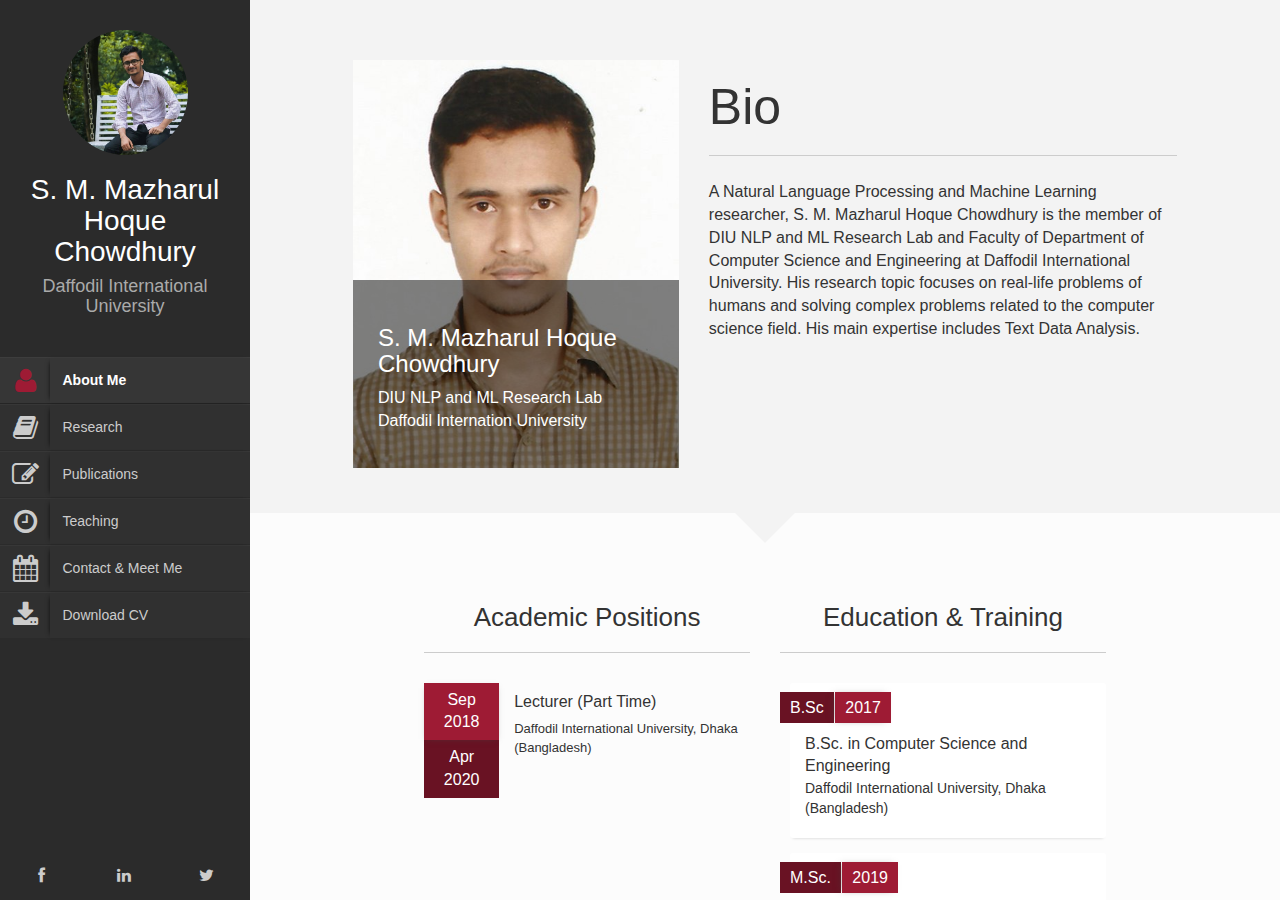
<file: index.html>
<!DOCTYPE html>
<html lang="en">
<head>
    <title>S. M. Mazharul Hoque Chowdhury</title>
    <meta http-equiv="Content-Type" content="text/html; charset=UTF-8">
    <meta name="author" content="sourav.com">
    <meta name="viewport" content="width=device-width, initial-scale=1, maximum-scale=1">
    <meta name="description" content="S. M. Mazharul Hoque Chowdhury"/>
    <meta name="keywords" content="S. M. Mazharul Hoque Chowdhury"/>
    <link rel="shortcut icon" href="../favicon.ico">
    <!--CSS styles-->
    <link rel="stylesheet" href="css/bootstrap.css">
    <link rel="stylesheet" href="css/font-awesome.min.css">
    <link rel="stylesheet" href="css/perfect-scrollbar-0.4.5.min.css">
    <link rel="stylesheet" href="css/magnific-popup.css">
    <link rel="stylesheet" href="css/style.css">
    <link id="theme-style" rel="stylesheet" href="css/theme-style.css">
    <!--/CSS styles-->
    <!--Javascript files-->
    <script type="text/javascript" src="js/jquery-1.10.2.js"></script>
    <script type="text/javascript" src="js/TweenMax.min.js"></script>
    <script type="text/javascript" src="js/jquery.touchSwipe.min.js"></script>
    <script type="text/javascript" src="js/jquery.carouFredSel-6.2.1-packed.js"></script>
    <script type="text/javascript" src="js/modernizr.custom.63321.js"></script>
    <script type="text/javascript" src="js/jquery.dropdownit.js"></script>
    <script type="text/javascript" src="js/jquery.stellar.min.js"></script>
    <script type="text/javascript" src="js/ScrollToPlugin.min.js"></script>
    <script type="text/javascript" src="js/bootstrap.min.js"></script>
    <script type="text/javascript" src="js/jquery.mixitup.min.js"></script>
    <script type="text/javascript" src="js/masonry.min.js"></script>
    <script type="text/javascript" src="js/perfect-scrollbar-0.4.5.with-mousewheel.min.js"></script>
    <script type="text/javascript" src="js/magnific-popup.js"></script>
    <script type="text/javascript" src="js/custom.js"></script>
    <!--/Javascript files-->
</head>
<body>

<div id="wrapper">
    <a href="#sidebar" class="mobilemenu"><i class="icon-reorder"></i></a>
    <div id="sidebar">
        <div id="main-nav">
            <div id="nav-container">
                <div id="profile" class="clearfix">
                    <div class="portrate hidden-xs"></div>
                    <div class="title">
                        <h2>S. M. Mazharul Hoque Chowdhury</h2>
                        <h3>Daffodil International University</h3>
                    </div>

                </div>
                <ul id="navigation">
                    <li>
                        <a href="#biography">
                            <div class="icon icon-user"></div>
                            <div class="text">About Me</div>
                        </a>
                    </li>

                    <li>
                        <a href="#research">
                            <div class="icon icon-book"></div>
                            <div class="text">Research</div>
                        </a>
                    </li>

                    <li>
                        <a href="#publications">
                            <div class="icon icon-edit"></div>
                            <div class="text">Publications</div>
                        </a>
                    </li>

                    <li>
                        <a href="#teaching">
                            <div class="icon icon-time"></div>
                            <div class="text">Teaching</div>
                        </a>
                    </li>

<!--                    <li>-->
<!--                        <a href="#gallery">-->
<!--                            <div class="icon icon-picture"></div>-->
<!--                            <div class="text">Gallery</div>-->
<!--                        </a>-->
<!--                    </li>-->

                    <li>
                        <a href="#contact">
                            <div class="icon icon-calendar"></div>
                            <div class="text">Contact & Meet Me</div>
                        </a>
                    </li>

                    <li class="external">
                        <a target="_blank" href="./file/CV-Chowdhury.pdf">
                            <div class="icon icon-download-alt"></div>
                            <div class="text">Download CV</div>
                        </a>
                    </li>
                </ul>
            </div>
        </div>

        <div class="social-icons">
            <ul>
                <li><a href="https://web.facebook.com/mazharul49/"><i class="icon-facebook"></i></a></li>
                <li><a href="https://www.linkedin.com/in/s-m-mazharul-hoque-chowdhury-989026112"><i class="icon-linkedin"></i></a></li>
                <li><a href="#"><i class="icon-twitter"></i></a></li>
            </ul>
        </div>
    </div>

    <div id="main">

        <div id="biography" class="page home" data-pos="home">
            <div class="pageheader">
                <div class="headercontent">
                    <div class="section-container">
                        <div class="row">
                            <div class="col-sm-2 visible-sm"></div>
                            <div class="col-sm-8 col-md-5">
                                <div class="biothumb">
                                    <img alt="image" src="img/profile/profile-2.jpg" class="img-responsive">
                                    <div class="overlay">
                                        <h3 class="">S. M. Mazharul Hoque Chowdhury</h3>
                                        <ul class="list-unstyled">
                                            <li>DIU NLP and ML Research Lab</li>
                                            <li>Daffodil Internation University</li>
                                        </ul>
                                    </div>
                                </div>
                            </div>
                            <div class="clearfix visible-sm visible-xs"></div>
                            <div class="col-sm-12 col-md-7">
                                <h3 class="title">Bio</h3>
                                <p>
                                    A Natural Language Processing and Machine Learning researcher, S. M. Mazharul Hoque Chowdhury is the member of DIU NLP and ML Research Lab and Faculty of Department of Computer Science and Engineering at Daffodil International University. His research topic focuses on real-life problems of humans and solving complex problems related to the computer science field. His main expertise includes Text Data Analysis.
                                </p>
                            </div>
                        </div>
                    </div>
                </div>
            </div>

            <div class="pagecontents">
                <div class="section color-1">
                    <div class="section-container">
                        <div class="row">
                            <div class="col-md-5 col-md-offset-1">
                                <div class="title text-center">
                                    <h3>Academic Positions</h3>
                                </div>
                                <ul class="ul-dates">
                                    <li>
                                        <div class="dates">
                                            <span>Sep 2018</span>
                                            <span>Apr 2020</span>
                                        </div>
                                        <div class="content">
                                            <h4>Lecturer (Part Time)</h4>
                                            <p>Daffodil International University, Dhaka (Bangladesh)</p>
                                        </div>
                                    </li>
                                </ul>
                            </div>
                            <div class="col-md-5">
                                <div class="title text-center">
                                    <h3>Education & Training</h3>
                                </div>
                                <ul class="ul-card">
                                    <li>
                                        <div class="dy">
                                            <span class="degree">B.Sc</span>
                                            <span class="year">2017</span>
                                        </div>
                                        <div class="description">
                                            <p class="waht">B.Sc. in Computer Science and Engineering</p>
                                            <p class="where">Daffodil International University, Dhaka (Bangladesh)</p>
                                        </div>
                                    </li>
                                    <li>
                                        <div class="dy">
                                            <span class="degree">M.Sc.</span>
                                            <span class="year">2019</span>
                                        </div>
                                        <div class="description">
                                            <p class="waht">M.Sc in Computer Science</p>
                                            <p class="where">Jahangirnagar University, Dhaka (Bangladesh)</p>
                                        </div>
                                    </li>
                                </ul>
                            </div>
                        </div>
                    </div>

                </div>

                <div class="section color-2">
                    <div class="section-container">
                        <div class="row">
                            <div class="col-md-10 col-md-offset-1">
                                <div class="title text-center">
                                    <h3>Honors, Awards and Grants</h3>
                                </div>
                                <ul class="timeline">
                                    <li class="open">
                                        <div class="date">Mar 2020</div>
                                        <div class="circle"></div>
                                        <div class="data">
                                            <div class="subject">Research Recognition Award</div>
                                            <div class="text row">
                                                <div class="col-md-2">
                                                    <img alt="image" class="thumbnail img-responsive"
                                                         src="img/personal/diu.PNG">
                                                </div>
                                                <div class="col-md-10">
                                                    For his scientific contribution through Scopus Indexed research publications S. M. Mazharul Hoque Chowdhury was awarded with research recognition by Daffodil International University in 2020.
                                                </div>
                                            </div>
                                        </div>
                                    </li>
                                    <li>
                                        <div class="date">Feb 2019</div>
                                        <div class="circle"></div>
                                        <div class="data">
                                            <div class="subject">Research Recognition Award</div>
                                            <div class="text row">
                                                <div class="col-md-2">
                                                    <img alt="image" class="thumbnail img-responsive"
                                                         src="img/personal/diu.PNG">
                                                </div>
                                                <div class="col-md-10">
                                                    For his scientific contribution through Scopus Indexed research publications S. M. Mazharul Hoque Chowdhury was awarded with research recognition by Daffodil International University in 2019.
                                                </div>
                                            </div>
                                        </div>
                                    </li>
                                    <li>
                                        <div class="date">2018</div>
                                        <div class="circle"></div>
                                        <div class="data">
                                            <div class="subject">Research Recognition Award</div>
                                            <div class="text row">
                                                <div class="col-md-2">
                                                    <img alt="image" class="thumbnail img-responsive"
                                                         src="img/personal/nlp.PNG">
                                                </div>
                                                <div class="col-md-10">
                                                    DIU NLP and ML research Lab awarded Mr. S. M. Mazharul Hoque Chowdhury for his extraordinary effort for the lab and publishing research articles on behalf of the lab. Also involving other students in research and inspiring them to work on AI related projects.
                                                </div>
                                            </div>
                                        </div>
                                    </li>
                                </ul>
                            </div>
                        </div>
                    </div>
                </div>
            </div>
        </div>

        <div id="research" class="page">
            <div class="pageheader">
                <div class="headercontent">
                    <div class="section-container">
                        <h2 class="title">Research Summary</h2>
                        <div class="row">
                            <div class="col-md-8">
                                <p>
                                    In recent years AI reached a new era of development to make life much easier than before. Artificial intelligence (AI) is a wide-ranging tool that enables people to rethink how we integrate information, analyze data, and use the resulting insights to improve decision making and already it is transforming every walk of life. Some major fields of AI are Natural Language Processing, Machine Learning, Computer Vission, Robotics, Voice Recognition and so on. Nowadays, People are getting more and more interested in AI and a lot of work is going on World Wide.
                                    S. M. Mazharul Hoque Chowdhury is working on the field of NLP and ML. He has worked on Sentiment Classification, Business Intelligence for Decision Making, Web Data Scrapping, Breast Cancer Detection, Crime Analysis, Text Extraction from Video Data and some other projects. Moreover, he also worked on some Robotics projects as Autonomous Robot, Smart Wheelchair and Virtual Vision for Blind People.
                                </p>
                            </div>
                            <div class="col-md-4">
                                <div class="subtitle text-center">
                                    <h3>Interests</h3>
                                </div>
                                <ul class="ul-boxed list-unstyled">
                                    <li>Artificial Intelligence</li>
                                    <li>Natural Language Processing</li>
                                    <li>Machine Learning</li>
                                    <li>Deep Learning</li>
                                    <li>Neural Network</li>
                                    <li>Robotics</li>
                                </ul>
                            </div>
                        </div>
                    </div>
                </div>
            </div>

            <div class="pagecontents">
                <div class="section color-2">
                    <div class="section-container">
                        <div class="title text-center">
                            <h3>Research Projects</h3>
                        </div>
                        <div class="row">
                            <div class="col-md-12">
                                <ul class="ul-withdetails">
                                    <li>
                                        <div class="row">
                                            <div class="col-sm-6 col-md-3">
                                                <div class="image">
                                                    <img alt="image" src="img/lab/sa.png" class="img-responsive">
                                                    <div class="imageoverlay">
                                                        <i class="icon icon-search"></i>
                                                    </div>

                                                </div>
                                            </div>
                                            <div class="col-sm-6 col-md-9">
                                                <div class="meta">
                                                    <h3>Sentiment Analysis of Twitter Data</h3>
                                                </div>
                                            </div>
                                        </div>
                                        <div class="details">
                                            <p>
                                                This project is on “Sentiment Analysis of Tweet Data” is a sentiment analysis project based on big data analytics. This project will help us to analyze sentiment from twitter generated text data. Which will be able to show the sentimental state for a person or a specific topic or whatever we want. The aim for our project is to build up an application which will be able to connect non-technical people to the field of data mining. Where using simple user interface they will be able to create a report based on their search keyword. This application is very simple and easy to use. So it will be comfortable for everyone to use it. To develop this project we just need to know R language and platform and its library. To create the user interface we used shiny, which is a package including PHP and HTML to create a web application. We will input inside the shiny app and in the background R will do the data collection, analysis and output generation. Then shiny will print the output in the web application. After completing the application the application is working fine and its main task is running the application on the browser, which is taking input and providing us output based on input.
                                            </p>
                                        </div>
                                    </li>
                                    <li>
                                        <div class="row">
                                            <div class="col-sm-6 col-md-3">
                                                <div class="image">
                                                    <img alt="image" src="img/lab/ro.png" class="img-responsive">
                                                    <div class="imageoverlay">
                                                        <i class="icon icon-search"></i>
                                                    </div>

                                                </div>
                                            </div>
                                            <div class="col-sm-6 col-md-9">
                                                <div class="meta">
                                                    <h3>Arduino Based Robot “Homey” With Voice, Wireless and Automatic Control System</h3>
                                                </div>
                                            </div>
                                        </div>
                                        <div class="details">
                                            <p>
                                                Now-a-days robots are playing a very important role in the industry level and also out of the industry. Dependency on robots are increasing for their fast and reliable working speed and accuracy. Considering that demand of the robot increasing every day. This research was conducted focusing on the necessity of robots in our daily life. This paper proposes a system where a robot can be controlled in different ways like voice, wireless and full automatic mode. The prototype was built and tested. The robot prototype will be able to receive voice command from short distance. In case of long distance communication user will be able to connect through internet using IoT.
                                            </p>
                                        </div>
                                    </li>
                                    <li>
                                        <div class="row">
                                            <div class="col-sm-6 col-md-3">
                                                <div class="image">
                                                    <img alt="image" src="img/lab/tm.png" class="img-responsive">
                                                    <div class="imageoverlay">
                                                        <i class="icon icon-search"></i>
                                                    </div>

                                                </div>
                                            </div>
                                            <div class="col-sm-6 col-md-9">
                                                <div class="meta">
                                                    <h3>Topic Modeling of Newspaper Data</h3>
                                                </div>
                                            </div>
                                        </div>
                                        <div class="details">
                                            <p>
                                                In every second in this world we are generating tons of data inthe internet in different format. Most of them are in text format.Therefore, the demand of topic modeling is higher than ever right now.Data scientists are working day and night to make it more effective andaccurate using different methods. Topic modeling focuses on thekeywords that can express or identify the topic discussed in thedocument. Topic modeling can save a lot of time by releasing its userfrom page to page manual reviewing. In this paper a model has beenproposed to find out topic of a document. This model works based onthe relations between most frequent words and their relation withsentences in the document. This model can be used to increase theaccuracy of the topic modeling.
                                            </p>
                                        </div>
                                    </li>
                                    <li>
                                        <div class="row">
                                            <div class="col-sm-6 col-md-3">
                                                <div class="image">
                                                    <img alt="image" src="img/lab/sw.png" class="img-responsive">
                                                    <div class="imageoverlay">
                                                        <i class="icon icon-search"></i>
                                                    </div>

                                                </div>
                                            </div>
                                            <div class="col-sm-6 col-md-9">
                                                <div class="meta">
                                                    <h3>Smart Wheelchair for Disable People</h3>
                                                </div>
                                            </div>
                                        </div>
                                        <div class="details">
                                            <p>
                                                Physically disabled people are neglected in every step of their life. Even if they have the ability to do much more they cannot express themselves due to the disability. This project focuses on building a smart wheelchair that can be controlled by the hand movement of the user using IoT technology. This wheelchair can move forward, right and left based on the command given to the system by the user. As well as if in anytime user face any kind of problem or difficulty or critical situation and need someone emergency then simply tap on the sensor will activate an emergency SMS to given emergency contacts. This project will reduce the complexity of movement and make life easier for disabled people by opening new opportunities in his/her life.
                                            </p>
                                        </div>
                                    </li>
                                    <li>
                                        <div class="row">
                                            <div class="col-sm-6 col-md-3">
                                                <div class="image">
                                                    <img alt="image" src="img/lab/pr.png" class="img-responsive">
                                                    <div class="imageoverlay">
                                                        <i class="icon icon-search"></i>
                                                    </div>

                                                </div>
                                            </div>
                                            <div class="col-sm-6 col-md-9">
                                                <div class="meta">
                                                    <h3>Product Review Analysis Using Sentiment Classification</h3>
                                                </div>
                                            </div>
                                        </div>
                                        <div class="details">
                                            <p>
                                                In this current world where everyday people are generating a large amount of data and different business organizations are becoming more and more dependent on it, therefore it has become very important to come out of the traditional methods of data analysis and focusing on the techniques that can prepare much more accurate and valid result to make business decision making more easy and simple. This thesis proposes a technique to collect and analyze twitter posts based on different keyword based product searching to generate products market statistical report. Using this program it can be determined that if any product is getting popularity or losing its market. Few types of results were generated in this project. Each of them have their own type of importance. Overall this type of application can be a trusted support for business analyst or decision makers.
                                            </p>
                                        </div>
                                    </li>
                                </ul>
                            </div>
                        </div>
                    </div>
                </div>
            </div>
        </div>

        <div id="publications" class="page">
            <div class="page-container">
                <div class="pageheader">
                    <div class="headercontent">
                        <div class="section-container">
                            <h2 class="title">Selected Publications</h2>
                            <div class="row">
                                <div class="col-md-12">
                                    </p></p>
                                </div>
                            </div>
                        </div>
                    </div>
                </div>

                <div class="pagecontents">
                    <div class="section color-1" id="filters">
                        <div class="section-container">
                            <div class="row">
                                <div class="col-md-3">
                                    <h3>Filter by type:</h3>
                                </div>
                                <div class="col-md-6">
                                    <select id="cd-dropdown" name="cd-dropdown" class="cd-select">
                                        <option class="filter" value="all" selected>All types</option>
                                        <option class="filter" value="jpaper">Jounal Papers</option>
                                        <option class="filter" value="cpaper">Conference Papers</option>
                                        <option class="filter" value="book">Books</option>
                                    </select>
                                </div>
                                <div class="col-md-3" id="sort">
                                    <span>Sort by year:</span>
                                    <div class="btn-group pull-right">
                                        <button type="button" data-sort="data-year" data-order="desc" class="sort btn btn-default"><i class="icon-sort-by-order"></i></button>
                                        <button type="button" data-sort="data-year" data-order="asc" class="sort btn btn-default"><i class="icon-sort-by-order-alt"></i></button>
                                    </div>
                                </div>
                            </div>
                        </div>
                    </div>

                    <div class="section color-2" id="pub-grid">
                        <div class="section-container">
                            <div class="row">
                                <div class="col-md-12">
                                    <div class="pitems">
                                        <div class="item mix cpaper" data-year="2018">
                                            <div class="pubmain">
                                                <div class="pubassets">
                                                    <a href="#" class="pubcollapse">
                                                        <i class="icon-expand-alt"></i>
                                                    </a>
                                                    <a href="https://drive.google.com/file/d/11iNDwtnODplAw3HI-rzx3DzS5pj416um/view?usp=sharing"
                                                       class="tooltips" title="External link" target="_blank">
                                                        <i class="icon-external-link"></i>
                                                    </a>
                                                    <a href="https://drive.google.com/file/d/11iNDwtnODplAw3HI-rzx3DzS5pj416um/view?usp=sharing"
                                                       class="tooltips" title="Download" target="_blank">
                                                        <i class="icon-cloud-download"></i>
                                                    </a>

                                                </div>
                                                <h4 class="pubtitle">Sentiment Analysis of Tweet Data: The Study of Sentimental State of Human from Tweet Text</h4>
                                                <div class="pubauthor"><strong>S. M. Mazharul Hoque Chowdhury,</strong>Priyanka Ghosh, Sheikh Abujar, Most. Arina Afrin, Syed Akhter Hossain</div>
                                                <div class="pubcite"><span class="label label-warning">Conference Papers</span> Emerging Technologies in Data Mining and Information Security. Advances in Intelligent Systems and Computing, vol. 813, Pages. 3-14, DOI -10.1007/978-981-13-1498-8_1, Kolkata, India, 2018.</div>
                                            </div>
                                            <div class="pubdetails">
                                                <h4>Abstract</h4>
                                                <p>Sentiment analysis is a hot topic today. The purpose of this research is finding out sentimental state of a person or a group of people using data mining. The target of this research is building a user friendly interface for general people, so that they will be able to see the analysis report very easily. This analysis process contains both supervised and unsupervised learning, which is a hybrid process. Analysis is done based on keywords, which is defined by the user. User is able to set the number of tweets he/she wants to analyze. We used web-based library for the system. The system is tested and found satisfactory result.
                                                </p>
                                            </div>
                                        </div>
                                        <div class="item mix cpaper" data-year="2018">
                                            <div class="pubmain">
                                                <div class="pubassets">
                                                    <a href="#" class="pubcollapse">
                                                        <i class="icon-expand-alt"></i>
                                                    </a>
                                                    <a href="https://drive.google.com/file/d/1DW7IeOjUrLivUnEQ5HQ1D1ovjevKe2j2/view?usp=sharing"
                                                       class="tooltips" title="External link" target="_blank">
                                                        <i class="icon-external-link"></i>
                                                    </a>
                                                    <a href="https://drive.google.com/file/d/1DW7IeOjUrLivUnEQ5HQ1D1ovjevKe2j2/view?usp=sharing"
                                                       class="tooltips" title="Download" target="_blank">
                                                        <i class="icon-cloud-download"></i>
                                                    </a>

                                                </div>
                                                <h4 class="pubtitle">Sentiment Prediction Based on Lexical Analysis Using Deep Learning</h4>
                                                <div class="pubauthor"><strong>S. M. Mazharul Hoque Chowdhury, </strong>Sheikh Abujar, Priyanka Ghosh, Mohd. Saifuzzaman, Syed Akhter Hossain</div>
                                                <div class="pubcite"><span class="label label-warning">Conference Papers</span> Emerging Technologies in Data Mining and Information Security. Advances in Intelligent Systems and Computing, vol. 814, Pages. 441-449, DOI - 10.1007/978-981-13-1501-5_38, Kolkata, India, 2018.</div>
                                            </div>
                                            <div class="pubdetails">
                                                <h4>Abstract</h4>
                                                <p>This era of computing made everything computerized. So people started to interact in the virtual life more than real life. From shopping to talking everything is controlled by computer. Because of that it has become more and more important to analyze and extract sentiment. Sentiment can be extracted from different type of data format like audio, text, image and so on. In this paper we proposed some methods to analyze text data in the paragraph level. Those methods can be implemented using bag of words and priority was given to the lexical based analysis.
                                                </p>
                                            </div>
                                        </div>
                                        <div class="item mix cpaper" data-year="2018">
                                            <div class="pubmain">
                                                <div class="pubassets">
                                                    <a href="#" class="pubcollapse">
                                                        <i class="icon-expand-alt"></i>
                                                    </a>
                                                    <a href="https://drive.google.com/file/d/17BI-2IWrK10I0yAOm6ZuVxT03e3JdU8s/view?usp=sharing"
                                                       class="tooltips" title="External link" target="_blank">
                                                        <i class="icon-external-link"></i>
                                                    </a>
                                                    <a href="https://drive.google.com/file/d/17BI-2IWrK10I0yAOm6ZuVxT03e3JdU8s/view?usp=sharing"
                                                       class="tooltips" title="Download" target="_blank">
                                                        <i class="icon-cloud-download"></i>
                                                    </a>

                                                </div>
                                                <h4 class="pubtitle">Sentence Based Topic Modeling using Lexical Analysis</h4>
                                                <div class="pubauthor">Shahinur Rahman, Shikh Abujar, <strong>S. M. Mazharul Hoque Chowdhury,</strong> Mohd Saifuzzaman, Syed Akhter Hossain</div>
                                                <div class="pubcite"><span class="label label-warning">Conference Papers</span> Emerging Technologies in Data Mining and Information Security. Advances in Intelligent Systems and Computing, vol. 814, Pages. 487-494, DOI - 10.1007/978-981-13-1501-5_42, Kolkata, India, 2018.</div>
                                            </div>
                                            <div class="pubdetails">
                                                <h4>Abstract</h4>
                                                <p>In every second in this world we are generating tons of data in the internet in different format. Most of them are in text format. Therefore, the demand of topic modeling is higher than ever right now. Data scientists are working day and night to make it more effective and accurate using different methods. Topic modeling focuses on the keywords that can express or identify the topic discussed in the document. Topic modeling can save a lot of time by releasing its user from page to page manual reviewing. In this paper a model has been proposed to find out topic of a document. This model works based on the relations between most frequent words and their relation with sentences in the document. This model can be used to increase the accuracy of the topic modeling.</p>
                                            </div>
                                        </div>
                                        <div class="item mix cpaper" data-year="2018">
                                            <div class="pubmain">
                                                <div class="pubassets">
                                                    <a href="#" class="pubcollapse">
                                                        <i class="icon-expand-alt"></i>
                                                    </a>
                                                    <a href="https://drive.google.com/file/d/11ruhM2njhP713gcVYTlOP7iI12-6oC4q/view?usp=sharing"
                                                       class="tooltips" title="External link" target="_blank">
                                                        <i class="icon-external-link"></i>
                                                    </a>
                                                    <a href="https://drive.google.com/file/d/11ruhM2njhP713gcVYTlOP7iI12-6oC4q/view?usp=sharing"
                                                       class="tooltips" title="Download" target="_blank">
                                                        <i class="icon-cloud-download"></i>
                                                    </a>

                                                </div>
                                                <h4 class="pubtitle">IoT Based Robot with Wireless and Voice Recognition Mode</h4>
                                                <div class="pubauthor">Md. Amirul Islam, Nishat Halim Sharif, Md. Shahriar Parvez Tameem, <strong>S. M. Mazharul Hoque Chowdhury,</strong> Moriom Chowdhury Kumu and Md. Fokhray Hossain</div>
                                                <div class="pubcite"><span class="label label-warning">Conference Papers</span> Emerging Technologies in Data Mining and Information Security. Advances in Intelligent Systems and Computing, vol. 814, Pages. 743-752, DOI - 10.1007/978-981-13-1501-5_65, Kolkata, India, 2018.</div>
                                            </div>
                                            <div class="pubdetails">
                                                <h4>Abstract</h4>
                                                <p>Now-a-days robots are playing a very important role in the industry level and also out of the industry. Dependency on robots are increasing for their fast and reliable working speed and accuracy. Considering that demand of the robot increasing every day. This research was conducted focusing on the necessity of robots in our daily life. This paper proposes a system where a robot can be controlled in different ways like voice, wireless and full automatic mode. The prototype was built and tested. The robot prototype will be able to receive voice command from short distance. In case of long distance communication user will be able to connect through internet using IoT.
                                            </div>
                                        </div>
                                        <div class="item mix cpaper" data-year="2018">
                                            <div class="pubmain">
                                                <div class="pubassets">
                                                    <a href="#" class="pubcollapse">
                                                        <i class="icon-expand-alt"></i>
                                                    </a>
                                                    <a href="https://drive.google.com/file/d/1aSL7QX3QzJF_NQS1hx0DIpD7_VgYfSY_/view?usp=sharing"
                                                       class="tooltips" title="External link" target="_blank">
                                                        <i class="icon-external-link"></i>
                                                    </a>
                                                    <a href="https://drive.google.com/file/d/1aSL7QX3QzJF_NQS1hx0DIpD7_VgYfSY_/view?usp=sharing"
                                                       class="tooltips" title="Download" target="_blank">
                                                        <i class="icon-cloud-download"></i>
                                                    </a>

                                                </div>
                                                <h4 class="pubtitle">Fraud detection of Facebook business page based on sentiment analysis</h4>
                                                <div class="pubauthor">Samia Nasrin, Priyanka Ghosh, <strong>S. M. Mazharul Hoque Chowdhury,</strong> Sheikh Abujar and Syed Akhter Hossain</div>
                                                <div class="pubcite"><span class="label label-warning">Conference Papers</span> International Joint Conference on Computational Intelligence (IJCCI 2018), Dhaka, Bangladesh.</div>
                                            </div>

                                            <div class="pubdetails">
                                                <h4>Abstract</h4>
                                                <p>
                                                    Growing technological development making our daily purchases totally online based. People are no more interested to visit shops and waste time to buy things. Moreover they prefer online shopping. Because it saves time and have almost everything people need in daily basis. Therefore many tool and techniques have been developed to prevent fraud for ecommerce sites and more are under development. Being a social networking website Facebook is also acting as an online market place for many people. This researchproposes a method to prevent fraud and identify fraud business pages. Because now a days a lot of frauds are happening through many Facebook business pages and it is important to identify fraud pages.
                                                </p>
                                            </div>
                                        </div>
                                        <div class="item mix cpaper" data-year="2019">
                                            <div class="pubmain">
                                                <div class="pubassets">
                                                    <a href="#" class="pubcollapse">
                                                        <i class="icon-expand-alt"></i>
                                                    </a>
                                                    <a href="https://drive.google.com/file/d/11iNDwtnODplAw3HI-rzx3DzS5pj416um/view?usp=sharing"
                                                       class="tooltips" title="External link" target="_blank">
                                                        <i class="icon-external-link"></i>
                                                    </a>
                                                    <a href="https://drive.google.com/file/d/11iNDwtnODplAw3HI-rzx3DzS5pj416um/view?usp=sharing"
                                                       class="tooltips" title="Download" target="_blank">
                                                        <i class="icon-cloud-download"></i>
                                                    </a>

                                                </div>
                                                <h4 class="pubtitle">Sentiment Analysis of Tweet Data: The Study of Sentimental State of Human from Tweet Text</h4>
                                                <div class="pubauthor"><strong>S. M. Mazharul Hoque Chowdhury,</strong>Priyanka Ghosh, Sheikh Abujar, Most. Arina Afrin, Syed Akhter Hossain</div>
                                                <div class="pubcite"><span class="label label-warning">Conference Papers</span> Emerging Technologies in Data Mining and Information Security. Advances in Intelligent Systems and Computing, vol. 813, Pages. 3-14, DOI -10.1007/978-981-13-1498-8_1, Kolkata, India, 2018.</div>
                                            </div>
                                            <div class="pubdetails">
                                                <h4>Abstract</h4>
                                                <p>Sentiment analysis is a hot topic today. The purpose of this research is finding out sentimental state of a person or a group of people using data mining. The target of this research is building a user friendly interface for general people, so that they will be able to see the analysis report very easily. This analysis process contains both supervised and unsupervised learning, which is a hybrid process. Analysis is done based on keywords, which is defined by the user. User is able to set the number of tweets he/she wants to analyze. We used web-based library for the system. The system is tested and found satisfactory result.
                                                </p>
                                            </div>
                                        </div>
                                        <div class="item mix cpaper" data-year="2019">
                                            <div class="pubmain">
                                                <div class="pubassets">
                                                    <a href="#" class="pubcollapse">
                                                        <i class="icon-expand-alt"></i>
                                                    </a>
                                                    <a href="https://drive.google.com/file/d/10cY3UxA_SjzFiCZtVMkakoTGp3tdeQxT/view?usp=sharing"
                                                       class="tooltips" title="External link" target="_blank">
                                                        <i class="icon-external-link"></i>
                                                    </a>
                                                    <a href="https://drive.google.com/file/d/10cY3UxA_SjzFiCZtVMkakoTGp3tdeQxT/view?usp=sharing"
                                                       class="tooltips" title="Download" target="_blank">
                                                        <i class="icon-cloud-download"></i>
                                                    </a>

                                                </div>
                                                <h4 class="pubtitle">A Review Paper on Comparison of Different Algorithm Used in Text Summarization</h4>
                                                <div class="pubauthor">Setu Basak, Delowar Hossain Gazi, <strong>S. M. Mazharul Hoque Chowdhury,</strong> </div>
                                                <div class="pubcite"><span class="label label-warning">Conference Papers</span> Intelligent Data Communication Technologies and Internet of Things. ICICI 2019. Lecture Notes on Data Engineering and Communications Technologies, vol 38. Springer.</div>
                                            </div>

                                            <div class="pubdetails">
                                                <h4>Abstract</h4>
                                                <p>
                                                    Data, at present the most important part of human life. Data generated at our present decided our future by manipulating through different data analysis techniques. But every day it is becoming much more difficult. Due to current growth of technology. People are generating huge amount of data that is becoming uncontrollable. Because of that text summarization became important to reduce the volume of the data and extract important information. This review based paper discusses about different text summarization techniques and algorithms along with their accuracy and efficiency. So that researcher can easily understand the concept of text summarization and find their expected information soon.
                                                </p>
                                            </div>
                                        </div>
                                        <div class="item mix cpaper" data-year="2019">
                                            <div class="pubmain">
                                                <div class="pubassets">
                                                    <a href="#" class="pubcollapse">
                                                        <i class="icon-expand-alt"></i>
                                                    </a>
                                                    <a href="https://drive.google.com/file/d/1ne7rUwa8OcqLRfezZZz9GZKp0_ocsTaZ/view?usp=sharing"
                                                       class="tooltips" title="External link" target="_blank">
                                                        <i class="icon-external-link"></i>
                                                    </a>
                                                    <a href="https://drive.google.com/file/d/1ne7rUwa8OcqLRfezZZz9GZKp0_ocsTaZ/view?usp=sharing"
                                                       class="tooltips" title="Download" target="_blank">
                                                        <i class="icon-cloud-download"></i>
                                                    </a>

                                                </div>
                                                <h4 class="pubtitle">Bengali Text generation Using Bi-directional RNN</h4>
                                                <div class="pubauthor">Sheikh Abujar, <strong>S. M. Mazharul Hoque Chowdhury,</strong> Abu Kaisar Mohammad Masum</div>
                                                <div class="pubcite"><span class="label label-warning">Conference Papers</span> 10th International Conference on Computing, Communication and Networking Technologies, Paper ID: 357, India 2019.</div>
                                            </div>

                                            <div class="pubdetails">
                                                <h4>Abstract</h4>
                                                <p>
                                                    Current world is growing so fast and communication between nation and different type of people with different language became part of our life. Even from buying product to our social life everything is dependent on communication. Therefore language is the most important part of human life. Though still now there is a language barrier for communication betwee people. But very soon language will be universal and everyone will be able to communicate in any language worldwide using the NLP technology. For that it is necessary to understand each language individually. This research proposes a new type of text generation of Bangla language using the bi-directional RNN. This technique is used to predict the next possible word in a Bangla text.
                                                </p>
                                            </div>
                                        </div>
                                        <div class="item mix cpaper" data-year="2019">
                                            <div class="pubmain">
                                                <div class="pubassets">
                                                    <a href="#" class="pubcollapse">
                                                        <i class="icon-expand-alt"></i>
                                                    </a>
                                                    <a href="https://drive.google.com/file/d/1DFyRZuFDTwGzGFenkB1ATK10N_kHBR1-/view?usp=sharing"
                                                       class="tooltips" title="External link" target="_blank">
                                                        <i class="icon-external-link"></i>
                                                    </a>
                                                    <a href="https://drive.google.com/file/d/1DFyRZuFDTwGzGFenkB1ATK10N_kHBR1-/view?usp=sharing"
                                                       class="tooltips" title="Download" target="_blank">
                                                        <i class="icon-cloud-download"></i>
                                                    </a>

                                                </div>
                                                <h4 class="pubtitle">Sentiment Analysis of Amazon Book Review Data Using Lexicon Based Analysis</h4>
                                                <div class="pubauthor">Fatema Khatun, <strong>S. M. Mazharul Hoque Chowdhury,</strong> Zerin Nasrin Tumpa, Sk. Fazlee Rabby, Syed Akhter Hossain and Sheikh Abujar</div>
                                                <div class="pubcite"><span class="label label-warning">Conference Papers</span> 3rd International Conference on Computational Vision and Bio Inspired Computing (ICCVBIC 2019), Paper ID: 61, India 2019.</div>
                                            </div>

                                            <div class="pubdetails">
                                                <h4>Abstract</h4>
                                                <p>
                                                    In this era of technology people are much more interested to buy things on the internet instead of going to market and facing different types of trouble. Book is one of the mostly sold products on online by different online stores. Amazon is one of the best and leading online stores which have worldwide popularity. Amazon has million dollar transaction every year with its rich variety of product and book is one of the best-selling products of Amazon. Sentiment is therefore holding a very strong position in market analysis and future business development. Based on sentiment now it is possible to predict everything about business based on the user and other NLP related fields where opinion comes from someone. This research focuses on determining the quality of books as well as authors through the analysis of review comments and rating provided by the user. To determine that lexicon based analysis is used here and using bag of word positivity and negativity of the review was determined. So that people can find the best book they need within a short time and without facing difficulty.
                                                </p>
                                            </div>
                                        </div>
                                        <div class="item mix cpaper" data-year="2019">
                                            <div class="pubmain">
                                                <div class="pubassets">
                                                    <a href="#" class="pubcollapse">
                                                        <i class="icon-expand-alt"></i>
                                                    </a>
                                                    <a href="https://drive.google.com/file/d/1exMLPFJCprGzQDUyp0pa1vYpCQL02GgV/view?usp=sharing"
                                                       class="tooltips" title="External link" target="_blank">
                                                        <i class="icon-external-link"></i>
                                                    </a>
                                                    <a href="https://drive.google.com/file/d/1exMLPFJCprGzQDUyp0pa1vYpCQL02GgV/view?usp=sharing"
                                                       class="tooltips" title="Download" target="_blank">
                                                        <i class="icon-cloud-download"></i>
                                                    </a>

                                                </div>
                                                <h4 class="pubtitle">Virtual Vision for Blind People Using Mobile Camera and Sonar sensors</h4>
                                                <div class="pubauthor">Shams Shahriar, Setu Basak, <strong>S. M. Mazharul Hoque Chowdhury</strong> </div>
                                                <div class="pubcite"><span class="label label-warning">Conference Papers</span> 3rd International Conference on Computational Vision and Bio Inspired Computing (ICCVBIC 2019), Paper ID: 43, India 2019.</div>
                                            </div>

                                            <div class="pubdetails">
                                                <h4>Abstract</h4>
                                                <p>
                                                    We are living in the age of technology, where every possible of problem of real life are solved by technology. We know there are many blind peoples, those who are outside of the touch of the technology. They have problems on each steps they want to go forward. Blind peoples cannot always get properdirection to their destination path and also hard to find out what object that he/she interact with. So in this approach, this project is trying to implemensomething which can help not only their easy movement but also give them a virtual vision. In this implementation we will use NodeMCU and mobile camera which will be guided by OpenCv library using Python to detect an object which the user is holding on. It will also spell it out that what the object is, so that they can have a virtual vision also. On the other hand there will be other sonar sensors which will include vibration motor to sense the blind person that there is an obstacle ahead in that direction. The future work of this project will be, give the blind person proper direction to his/her way using google map.
                                                </p>
                                            </div>
                                        </div>
                                        <div class="item mix cpaper" data-year="2019">
                                            <div class="pubmain">
                                                <div class="pubassets">
                                                    <a href="#" class="pubcollapse">
                                                        <i class="icon-expand-alt"></i>
                                                    </a>
                                                    <a href="https://drive.google.com/file/d/1cEDcykk0ij2bc0Afdc3c8eacZ67KeOjF/view?usp=sharing"
                                                       class="tooltips" title="External link" target="_blank">
                                                        <i class="icon-external-link"></i>
                                                    </a>
                                                    <a href="https://drive.google.com/file/d/1cEDcykk0ij2bc0Afdc3c8eacZ67KeOjF/view?usp=sharing"
                                                       class="tooltips" title="Download" target="_blank">
                                                        <i class="icon-cloud-download"></i>
                                                    </a>

                                                </div>
                                                <h4 class="pubtitle">Product Review Analysis using Social Media Data based on Sentiment Analysis</h4>
                                                <div class="pubauthor"> <strong>S. M. Mazharul Hoque Chowdhury,</strong> Sheikh Abujar, Ohidujjaman, Khalid Been Md. Badruzzaman and Syed Akhter Hossain</div>
                                                <div class="pubcite"><span class="label label-warning">Conference Papers</span> 7th International Conference on Innovations in Computer Science and Engineering, Paper ID: 287, India 2019.</div>
                                            </div>

                                            <div class="pubdetails">
                                                <h4>Abstract</h4>
                                                <p>
                                                    In this current world where everyday people are generating a large amount of data and different business organizations are becoming more and more dependent on it, therefore it has become very important to come out of the traditional methods of data analysis and focusing on the techniques that can prepare much more accurate and valid result to make business decision more easy and simple. This thesis proposes a technique to collect and analyze Twitter posts based on different keyword based product searching to generate products market statistical report. Using this program it can be determined that if any product is getting popularity or losing its market. Few types of results were generated in this project. Each of them has their own type of importance. Overall this type of application can be trusted support for a business analyst or decision makers. 												</p>
                                            </div>
                                        </div>
                                        <div class="item mix cpaper" data-year="2020">
                                            <div class="pubmain">
                                                <div class="pubassets">
                                                    <a href="#" class="pubcollapse">
                                                        <i class="icon-expand-alt"></i>
                                                    </a>
                                                    <a href="https://drive.google.com/file/d/1u-jsOucMypjmhucCVu3VfWzlrFnboTrH/view?usp=sharing"
                                                       class="tooltips" title="External link" target="_blank">
                                                        <i class="icon-external-link"></i>
                                                    </a>
                                                    <a href="https://drive.google.com/file/d/1u-jsOucMypjmhucCVu3VfWzlrFnboTrH/view?usp=sharing"
                                                       class="tooltips" title="Download" target="_blank">
                                                        <i class="icon-cloud-download"></i>
                                                    </a>

                                                </div>
                                                <h4 class="pubtitle">Text Extraction through Video Lip Reading Using Deep Learning</h4>
                                                <div class="pubauthor"> <strong>S. M. Mazharul Hoque Chowdhury,</strong> Marzan Tasnim Oyshi, Md. Arid Hasan and Mushfiqur Rahman</div>
                                                <div class="pubcite"><span class="label label-warning">Conference Papers</span> 8th International Conference on System Modeling & Advancement in Research Trends, Paper ID-142, India 2019.</div>
                                            </div>

                                            <div class="pubdetails">
                                                <h4>Abstract</h4>
                                                <p>
                                                    Automated text extraction from video data through lip reading can overcome the language barrier and open the door of opportunities in terms of security, connectivity and physical challenges. The conversion is possible by analyzing facial expression using deep learning method. But this conversion is a challenging task due to the varieties of pronunciation and accents of the same word causing different countenance. In this research, a method of converting video data to text data through lip reading has been proposed. The proposed method includes test dataset, image frame analysis and having text output from identified words. In the proposed technique, the test dataset will be organized by combining all the possible facial expressions of different words.
                                                </p>
                                            </div>
                                        </div>
                                        <div class="item mix cpaper" data-year="2020">
                                            <div class="pubmain">
                                                <div class="pubassets">
                                                    <a href="#" class="pubcollapse">
                                                        <i class="icon-expand-alt"></i>
                                                    </a>
                                                    <a href="https://drive.google.com/file/d/1cNo8WRa9vvpFm7MsD9oSySUCuOcwhg1h/view?usp=sharing"
                                                       class="tooltips" title="External link" target="_blank">
                                                        <i class="icon-external-link"></i>
                                                    </a>
                                                    <a href="https://drive.google.com/file/d/1cNo8WRa9vvpFm7MsD9oSySUCuOcwhg1h/view?usp=sharing"
                                                       class="tooltips" title="Download" target="_blank">
                                                        <i class="icon-cloud-download"></i>
                                                    </a>

                                                </div>
                                                <h4 class="pubtitle">Crime Monitoring from Newspaper data based on Sentiment Analysis</h4>
                                                <div class="pubauthor"> <strong>S. M. Mazharul Hoque Chowdhury,</strong> Zerin Nasrin Tumpa, Fatema Khatun, SK. Fazlee Rabby</div>
                                                <div class="pubcite"><span class="label label-warning">Conference Papers</span> 8th International Conference on System Modeling & Advancement in Research Trends, Paper ID-141, India 2019.</div>
                                            </div>

                                            <div class="pubdetails">
                                                <h4>Abstract</h4>
                                                <p>
                                                    Crime is one of the major challenges of the world which is affecting the normal life and socio-economic development. Therefore, many governments are trying to use advanced technology to address or tackle such issues to maintain the peace of the country. So the analysis on Crime data has a great impact and value for the current scenario of the world. Nowadays, online newspaper is very popular among the people and contents varieties of crime news which can be a great source to understand the types and occurrence of crime. The aim of this paper is to monitor the crime, based on the headlines of the online newspaper provided in Twitter. Our approach is based on sentiment analysis by applying lexicon based methods and understand the crime categorized in a day, month, location and week. This piece of research work will help to deep understanding the pattern of the crime as well as the possibilities of occurrence of the crime in the specific time or day which will bear a great value to ensure the securitypurpose. 												</p>
                                            </div>
                                        </div>
                                    </div>
                                </div>
                            </div>
                        </div>
                    </div>
                </div>
            </div>
        </div>

        <div id="teaching" class="page">
            <div class="pageheader">
                <div class="headercontent">
                    <div class="section-container">

                        <h2 class="title">Teaching</h2>

                        <div class="row">
                            <div class="col-md-12">
                                <p></p>
                            </div>
                        </div>
                    </div>
                </div>
            </div>
            <div class="pagecontents">
                <div class="section color-1">
                    <div class="section-container">
                        <div class="row">
                            <div class="title text-center">
                                <h3>Current Teaching</h3>
                            </div>
                            <ul class="ul-dates">
                                <li>
                                    <div class="dates">
                                        <span>Present</span>
                                        <span>2020</span>
                                    </div>
                                    <div class="content">
                                        <h4>Microprocessor and Assembly Language</h4>
                                        <p>Microprocessor cannot understand a program written in Assembly language. A program known as Assembler is used to convert a Assembly language program to machine language. Machine language and Assembly language are both Microprocessor specific (Machine dependent), so they are called Low-level languages.</p>
                                    </div>
                                </li>
                                <li>
                                    <div class="dates">
                                        <span>Present</span>
                                        <span>2020</span>
                                    </div>
                                    <div class="content">
                                        <h4>Operating System</h4>
                                        <p>An Operating system (OS) is a software which acts as an interface between the end user and computer hardware. Every computer must have at least one OS to run other programs. An application like Chrome, MS Word, Games, etc needs some environment in which it will run and perform its task.</p>
                                    </div>
                                </li>
                                <li>
                                    <div class="dates">
                                        <span>Present</span>
                                        <span>2019</span>
                                    </div>
                                    <div class="content">
                                        <h4>Artificial Intelligence</h4>
                                        <p>Artificial intelligence (AI) refers to the simulation of human intelligence in machines that are programmed to think like humans and mimic their actions. The term may also be applied to any machine that exhibits traits associated with a human mind such as learning and problem-solving.</p>
                                    </div>
                                </li>
                            </ul>
                        </div>
                    </div>
                </div>
                <div class="section color-2">
                    <div class="section-container">
                        <div class="row">
                            <div class="title text-center">
                                <h3>Teaching History</h3>
                            </div>
                            <ul class="ul-dates-gray">
                                <li>
                                    <div class="dates">
                                        <span>2019</span>
<!--                                        <span>1995</span>-->
                                    </div>
                                    <div class="content">
                                        <h4>Computer Architecture and Organization</h4>
                                        <p>Computer Organization and Architecture is the study of internal working, structuring and implementation of a computer system</p>
                                    </div>
                                </li>
                                <li>
                                    <div class="dates">
                                        <span>2019</span>
<!--                                        <span>2003</span>-->
                                    </div>
                                    <div class="content">
                                        <h4>Theory of Computing</h4>
                                        <p>The theory of computation is a branch of computer science and mathematics combined that "deals with how efficiently problems can be solved on a model of computation, using an algorithm". It studies the general properties of computation which in turn, helps us increase the efficiency at which computers solve problems.</p>
                                    </div>
                                </li>
                                <li>
                                    <div class="dates">
                                        <span>2019</span>
<!--                                        <span>2010</span>-->
                                    </div>
                                    <div class="content">
                                        <h4>Introduction to Computer</h4>
                                        <p>It is a non-departmental couurse where students other than enginnering faculty are taught about basics of computing. </p>
                                    </div>
                                </li>
                                <li>
                                    <div class="dates">
                                        <span>2019</span>
<!--                                        <span>2010</span>-->
                                    </div>
                                    <div class="content">
                                        <h4>System Analysis and Design</h4>
                                        <p>System analysis deals with the client issues and modification that has to be done in the project whereas system design deals with the requirement of the client and need of the customer.</p>
                                    </div>
                                </li>
                                <li>
                                    <div class="dates">
                                        <span>2019</span>
<!--                                        <span>2010</span>-->
                                    </div>
                                    <div class="content">
                                        <h4>Computer Programming and Applications</h4>
                                        <p>A basic course for non-departmental students to introduce them with programming and it's use.</p>
                                    </div>
                                </li>
                            </ul>
                        </div>
                    </div>
                </div>
            </div>
        </div>

        <div id="gallery" class="page">
            <div class="pagecontents">
                <div class="section color-3" id="gallery-header">
                    <div class="section-container">
                        <div class="row">
                            <div class="col-md-3">
                                <h2>Gallery</h2>
                            </div>
                            <div class="col-md-9">
                                <p>Here is a few photos of S. M. Mazharul Hoque Chowdhury.</p>
                            </div>
                        </div>
                    </div>
                </div>
                <div class="section color-3" id="gallery-large">
                    <div class="section-container">

                        <ul id="grid" class="grid">
                            <li>
                                <div>
                                    <img alt="image" src="img/gallery/1.jpg">
                                    <a href="img/gallery/1.jpg" class="popup-with-move-anim">
                                        <div class="over">
                                            <div class="comein">
                                                <i class="icon-search"></i>
                                                <div class="comein-bg"></div>
                                            </div>
                                        </div>
                                    </a>
                                </div>
                            </li>
                            <li>
                                <div>
                                    <img alt="image" src="img/gallery/2.jpg">
                                    <a href="img/gallery/2.jpg" class="popup-with-move-anim">
                                        <div class="over">
                                            <div class="comein">
<!--                                                <h3>Image Title</h3>-->
<!--                                                <p>Lorem ipsum dolor sit amet, consectetur adipisicing elit, sed do eiusmod tempor incididunt ut labore et dolore magna aliqua.</p>-->
                                                <div class="comein-bg"></div>
                                            </div>
                                        </div>
                                    </a>
                                </div>
                            </li>
                            <li>
                                <div>
                                    <img alt="image" src="img/gallery/3.jpg">
                                    <a href="img/gallery/3.jpg" class="popup-with-move-anim">
                                        <div class="over">
                                            <div class="comein">
                                                <i class="icon-search"></i>
                                                <div class="comein-bg"></div>
                                            </div>
                                        </div>
                                    </a>
                                </div>
                            </li>
                            <li>
                                <div>
                                    <img alt="image" src="img/gallery/4.jpg">
                                    <a href="img/gallery/4.jpg" class="popup-with-move-anim">
                                        <div class="over">
                                            <div class="comein">
<!--                                                <h3>Image Title</h3>-->
<!--                                                <p>Lorem ipsum dolor sit amet, consectetur adipisicing elit, sed do eiusmod tempor incididunt ut labore et dolore magna aliqua.</p>-->
                                                <div class="comein-bg"></div>
                                            </div>
                                        </div>
                                    </a>
                                </div>
                            </li>
                            <li>
                                <div>
                                    <img alt="image" src="img/gallery/5.jpg">
                                    <a href="img/gallery/5.jpg" class="popup-with-move-anim">
                                        <div class="over">
                                            <div class="comein">
                                                <i class="icon-search"></i>
                                                <div class="comein-bg"></div>
                                            </div>
                                        </div>
                                    </a>
                                </div>
                            </li>
                            <li>
                                <div>
                                    <img alt="image" src="img/gallery/5.jpg">
                                    <a href="img/gallery/5.jpg" class="popup-with-move-anim">
                                        <div class="over">
                                            <div class="comein">
<!--                                                <h3>Image Title</h3>-->
<!--                                                <p>Lorem ipsum dolor sit amet, consectetur adipisicing elit, sed do eiusmod tempor incididunt ut labore et dolore magna aliqua.</p>-->
                                                <div class="comein-bg"></div>
                                            </div>
                                        </div>
                                    </a>
                                </div>
                            </li>


                        </ul>

                    </div>
                </div>
            </div>
        </div>

        <div id="contact" class="page stellar">
            <div class="pageheader">
                <div class="headercontent">
                    <div class="section-container">

                        <h2 class="title">Contact & Meet Me</h2>

                        <div class="row">
                            <div class="col-md-7">
                                <p>
                                    I Lorem ipsum dolor sit amet, consectetur adipisicing elit, sed do eiusmod tempor incididunt ut labore et dolore magna aliqua. Ut enim ad minim veniam, quis nostrud exercitation ullamco laboris nisi ut aliquip ex ea commodo consequat. Duis aute irure dolor in reprehenderit in voluptate velit esse cillum dolore eu fugiat nulla pariatur. Excepteur sint occaecat cupidatat non proident, sunt in culpa qui officia deserunt mollit anim id est laborum.
                                </p>
                            </div>
                            <div class="col-md-5">
                                <ul class="list-unstyled">
                                    <li>
                                        <strong><i class="icon-phone"></i>&nbsp;&nbsp;</strong>
                                        <span>personal: 808-808 88 88</span>
                                    </li>
                                    <li>
                                        <strong><i class="icon-envelope"></i>&nbsp;&nbsp;</strong>
                                        <span>smmazhar.cse@gmail.com</span>
                                    </li>
                                    <li>
                                        <strong><i class="icon-skype"></i>&nbsp;&nbsp;</strong>
                                        <span>mazharul460</span>
                                    </li>
<!--                                    <li>-->
<!--                                        <strong><i class="icon-twitter"></i>&nbsp;&nbsp;</strong>-->
<!--                                        <span>mazharul460</span>-->
<!--                                    </li>-->
                                    <li>
                                        <strong><i class="icon-linkedin-sign"></i>&nbsp;&nbsp;</strong>
                                        <span><a href="https://www.linkedin.com/in/s-m-mazharul-hoque-chowdhury-989026112/">S.M. Mazharul Hoque Chowdhury</a></span>
                                    </li>
                                </ul>

                            </div>
                        </div>
                    </div>
                </div>
            </div>
            <div class="pagecontents">
                <div class="section contact-office" data-stellar-background-ratio="0.1">
                    <div class="section-container">
                        <div class="row">
                            <div class="col-md-8">
                                <h2 class="title">At My Office</h2>
                                <p>You can find me at my Work located at Daffodil International University, Sobhanbag, Dhanmondi, Dhaka-1207, Bangladesh.</p>
                            </div>
                            <div class="col-md-4 text-center hidden-xs hidden-sm">
                                <i class="icon-coffee icon-huge"></i>
                            </div>

                        </div>
                    </div>
                </div>
                <div class="section color-1">
                    <div class="section-container">
                        <div class="row">
                            <div class="col-md-4 text-center hidden-xs hidden-sm">
                                <i class="icon-stethoscope icon-huge"></i>
                            </div>
                            <div class="col-md-8">
                                <h2 class="title">At My Work</h2>
                                <p>You can find me at my Work located at Daffodil International University, Sobhanbag, Dhanmondi, Dhaka-1207, Bangladesh.</p>
                            </div>
                        </div>
                    </div>
                </div>
<!--                <div class="section contact-lab" data-stellar-background-ratio="0.1">-->
<!--                    <div class="section-container">-->
<!--                        <div class="row">-->

<!--                            <div class="col-md-8">-->
<!--                                <h2 class="title">At My Lab</h2>-->
<!--                                <p></p>-->
<!--                            </div>-->
<!--                            <div class="col-md-4 text-center hidden-xs hidden-sm">-->
<!--                                <i class="icon-superscript icon-huge"></i>-->
<!--                            </div>-->

<!--                        </div>-->
<!--                    </div>-->
<!--                </div>-->
            </div>
        </div>
        <div id="overlay"></div>
    </div>
</div>
</body>
</html>
</file>
<file: css/style.css>
/* General styles
 **************************************************/
@font-face {
	font-family: 'Lato';
	font-style: normal;
	font-weight: 300;
	src: local('Lato Light'), local('Lato-Light'), url(http://themes.googleusercontent.com/static/fonts/lato/v6/KT3KS9Aol4WfR6Vas8kNcg.woff) format('woff');
}

@font-face {
	font-family: 'Lato';
	font-style: normal;
	font-weight: 400;
	src: local('Lato Regular'), local('Lato-Regular'), url(http://themes.googleusercontent.com/static/fonts/lato/v6/9k-RPmcnxYEPm8CNFsH2gg.woff) format('woff');
}

@font-face {
	font-family: 'Lato';
	font-style: normal;
	font-weight: 900;
	src: local('Lato Black'), local('Lato-Black'), url(http://themes.googleusercontent.com/static/fonts/lato/v6/BVtM30trf7q_jfqYeHfjtA.woff) format('woff');
}

@font-face {
	font-family: 'Lato';
	font-style: italic;
	font-weight: 400;
	src: local('Lato Italic'), local('Lato-Italic'), url(http://themes.googleusercontent.com/static/fonts/lato/v6/oUan5VrEkpzIazlUe5ieaA.woff) format('woff');
}

body {
	font-size: 16px;
	font-family: 'Lato', sans-serif;
	font-weight: 400;
	background: #4D4D4D;
}

a,a:hover,a:focus {
	text-decoration: none;
	outline: 0;
}

h1,h2,h3,h4,h5,h6,.h1,.h2,.h3,.h4,.h5,.h6 {
	font-family: "Lato", Helvetica, Arial, sans-serif;
	font-weight: 300;
}

/* mobile menu
 **************************************************/
.mobilemenu {
	position: fixed;
	top: 0px;
	left: 0;
	right: 0;
	z-index: 1002;
	font-size: 30px;
	padding: 2px 10px;
	background: #2b2b2b;
	display: block;
	width: 50px;
	height: 50px;
	color: #fff;
	display: none;
}

.mobilemenu:hover,.mobilemenu:focus {
	color: #fff;
}

/* layout
 **************************************************/
#main-nav {
	text-align: left;
	vertical-align: top;
	-webkit-user-select: none;
	-moz-user-select: none;
	-ms-user-select: none;
	user-select: none;
	width: 250px;
	background: #2b2b2b;
	position: absolute;
	left: 0;
	top: 0;
	bottom: 45px;
	overflow: hidden;
}

#main {
	position: absolute;
	left: 250px;
	right: 0;
	top: 0;
	bottom: 0;
	background: #fefefe;
	overflow: hidden;
}

.page {
	overflow: auto;
	position: absolute;
	top: 0;
	left: 2000px;
	bottom: 0;
	width: 95%; /* 85%; */
	background-color: #f7f7f7;
}

.home {
	left: 0px;
	z-index: 0;
	width: 100%;
}

#overlay {
	position: absolute;
	top: 0;
	left: 0px;
	bottom: 0;
	right: 0px;
	background-color: #000;
	-ms-filter: "progid:DXImageTransform.Microsoft.Alpha(Opacity=25)";
	filter: alpha(opacity=25);
	opacity: 0.25;
	display: none;
	z-index: 300;
	cursor: crosshair;
	cursor: url(../img/pointer.png), auto;
}

#runner {
	position: absolute;
	width: 30px;
	height: 20px;
	color: #fff;
	font-size: 20px;
	z-index: 2000;
}

.currentpage {
	-webkit-box-shadow: -2px 0 4px -2px rgba(0,0,0,.25);
	box-shadow: -2px 0 4px -2px rgba(0,0,0,.25);
}

/* sidebar
 **************************************************/
#nav-container {
	position: relative;
	padding-bottom: 75px;
	bottom: 0;
	height: 100%;
}

#profile {
	text-align: center;
	padding: 30px 10px;
	position: relative;
}

#profile .portrate {
	background-image: url(../img/profile/profile-1.jpg);
	width: 125px;
	margin: 0 auto;
	height: 125px;
	border-radius: 50%;

	-webkit-background-size: cover;
	-moz-background-size: cover;
	background-size: cover;
}

#profile .title h2 {
	font-size: 28px;
	font-weight: 300;
	color: #fff;
	margin: 20px 0 10px 0;
}

#profile .title h3 {
	font-size: 18px;
	font-weight: 300;
	color: #aaa;
	margin: 0px 0 10px 0;
}

ul#navigation {
	padding: 0;
	margin: 0;
}

ul#navigation li {
	display: block;
	float: none;
	clear: both;
	background: #303030;
	border-top: 1px solid #373737;
	border-bottom: 1px solid #2B2B2B;

	-webkit-transition: background 0.5s;
	-moz-transition: background 0.5s;
	-o-transition: background 0.5s;
	-ms-transition: background 0.5s;
	transition: background 0.5s;
}

ul#navigation li a {
	color: #ccc;
	font-size: 14px;
}

ul#navigation li:hover,ul#navigation li:focus {
	background: #363636;
}

ul#navigation li:hover a,ul#navigation li:focus a {
	color: #f7f7f7;
}

ul#navigation .currentmenu {
	font-weight: bold;
}

ul#navigation li.currentmenu a {
	color: #fff;
}

/*ul#navigation li.external:hover .icon, ul#navigation li.currentmenu .icon{
	color: #03cc85;
}*/

ul#navigation li.currentmenu {
	background: #363636;
	border-top: 1px solid #3d3d3d;
	border-bottom: 1px solid #252525;
}


ul#navigation li .text {
	padding-left: 5%;
	margin-left: 50px;
	line-height: 45px;

	-webkit-box-shadow: -3px 0 5px -4px #000;
	box-shadow: -3px 0 5px -4px #000;
}

ul#navigation li .icon {
	float: left;
	line-height: 45px;
	width: 50px;
	text-align: center;
	font-size: 27px;
}

.social-icons {
	position: absolute;
	bottom: 0;
	left: 0;
	width: 100%;
	background: #2b2b2b; /* #202020;*/
	/* border-top: 1px solid #1A1A1A; */
	width: 250px;
	z-index: 2;
	height: 45px;
}

.social-icons ul {
	padding: 0;
	margin: 0;
	list-style: none;
}

.social-icons li {
	float: left;
	width: 33%;
	padding: 10px;
	text-align: center;
}

.social-icons a {
	color: #ccc;
}

.social-icons a:hover,.social-icons a:focus {
	color: #fff;
}

.social-icons i {
	font-size: 16px;
}

/* page specifics
 **************************************************/
.page-container {
	position: relative;
}

.pageheader {
	background: #f3f3f3;
	position: relative;
	padding: 60px 0 45px 0;
}

.pageheader:after {
	top: 100%;
	border: solid transparent;
	content: " ";
	height: 0;
	width: 0;
	position: absolute;
	pointer-events: none;
	border-color: rgba(8, 4, 13, 0);
	border-top-color: #f3f3f3;
	border-width: 30px;
	left: 50%;
	margin-left: -30px;
	z-index: 1;
}

.headercontent .title {
	font-size: 50px;
	margin-bottom: 25px;
	border-bottom: 1px solid #ccc;
	padding: 0 0 20px 0;
}

.headercontent .subtitle {
	border-bottom: 1px solid #ccc;
	margin: 0 0 10px 0;
	padding: 5px 0;
}

.headercontent .subtitle h3 {
	margin: 0;
	padding: 0;
}

.page .section {
	padding: 70px 0;
	position: relative;
}

.section-container {
	padding: 0 10%;
}

.color-1 {
	background: #fcfcfc;
}

.color-2 {
	background: #f7f7f7;
}

.color-3 {
	background: #2c2c2d;
	color: #fff;
}

.color-4 {
	background: #000;
}

.section .title {
	border-bottom: 1px solid #ccc;
	margin: 0 0 30px 0;
	padding: 20px 0;
}

.section .title h3 {
	padding: 0;
	margin: 0;
	font-size: 26px;
}


.biothumb{position: relative;}
.biothumb .overlay{
	position: absolute;
	width: 100%;
	color:#fff;
	bottom: 0;
	background-color: black;
	background-color: rgba(0,0,0,0.5);
	padding:25px;
}
.biothumb .overlay h1{
	font-size: 45px;
}


/*************************************************
 *  uls
 **************************************************/
.ul-bolded li {
	font-weight: bold;
}

.ul-boxed li {
	padding: 7px;
	background-color: #FdFdFd;
	margin-bottom: 10px;
	-webkit-box-shadow: 0px 3px 3px -3px #ccc;
	box-shadow: 0px 3px 3px -3px #ccc;
	border-radius: 2px;
	border-left: 5px solid;
}

/* ul-card
 **************************************************/
ul.ul-card {
	padding: 0;
	margin: 0;
	list-style: none;
}

ul.ul-card li {
	position: relative;
	padding: 50px 15px 20px 15px;
	background-color: #fff;
	margin-bottom: 15px;
	-webkit-box-shadow: 0px 3px 3px -3px #ccc;
	box-shadow: 0px 3px 3px -3px #ccc;
	border-radius: 3px;
	margin-left: 10px;
	color: #333;
}

ul.ul-card li .dy {
	position: absolute;
	top: 10px;
	left: -10px;
	border-radius: 0px;
	padding: 0;
color: white;
}

ul.ul-card li .dy span {
	padding: 7px 10px;
	line-height: 30px;
	margin: 0;
}

/*ul.ul-card li .dy .degree {
	background-color: #03bb7a;
}*/

ul.ul-card li .dy .year {
	/*background-color: #03cc85;*/
	-webkit-box-shadow: -3px 0px 7px -3px rgba(68, 68, 68, 0.5);
	box-shadow: -3px 0px 7px -3px rgba(68, 68, 68, 0.5);
	margin-left: -3px !important;
}

ul.ul-card li .description p {
	font-size: 16px;
	margin: 0;
}

ul.ul-card li .description p.where {
	font-weight: 300;
	font-size: 14px;
}

/* ul-dates
 **************************************************/
ul.ul-dates,ul.ul-dates-gray {
	margin: 0;
	padding: 0;
	list-style: none;
}

ul.ul-dates li,ul.ul-dates-gray li {
	margin-bottom: 15px; /*margin-left:  20px;
	*/
}

ul.ul-dates div.dates,ul.ul-dates-gray div.dates {
	float: left;
	width: 75px;
}

ul.ul-dates div.dates span,ul.ul-dates-gray div.dates span {
	/*background-color: #03cc85;*/
	padding: 6px;
	display: block;
	text-align: center;
	color: #fff;
	position: relative;
}

ul.ul-dates-gray div.dates span {
	background-color: #BBBBBB;
}

/*ul.ul-dates div.dates span:last-child {
	background-color: #03bb7a;
}*/

ul.ul-dates-gray div.dates span:last-child {
	background-color: #9e1b34;
}

ul.ul-dates-gray div.dates span:first-child,ul.ul-dates div.dates span:first-child {
	-webkit-box-shadow: 0px 2px 6px -3px rgba(68, 68, 68, 0.5);
	box-shadow: 0px 2px 6px -3px rgba(68, 68, 68, 0.5);
	z-index: 3;
	position: relative;
}

ul.ul-dates div.content,ul.ul-dates-gray div.content {
	margin-left: 90px;
	min-height: 70px;
	padding-top: 10px;
}

ul.ul-dates div.content h4,ul.ul-dates-gray div.content h4 {
	font-weight: 400;
	font-size: 16px;
	margin-top: 0;
}

ul.ul-dates div.content p,ul.ul-dates-gray div.content p {
	font-size: 13px;
}

/* ul-timeline
 **************************************************/
ul.timeline {
	border-left: 8px solid #FFF;
	list-style: none;
	padding: 1px 0;
	margin-left: 100px;
}

ul.timeline li .date {
	float: left;
	padding: 10px 15px 10px 10px;
	margin-top: 10px;
	margin-left: -115px;
	font-size: 15px;
	width: 110px;
	text-align: center;
	/*background: #03cc85;*/
	color: #fff;
}

/*ul.timeline li.open .data {
	background: #03bb7a;
}*/

ul.timeline li .circle {
	float: left;
	margin: 20px 0;
	margin-left: -14px;
	width: 20px;
	height: 20px;
	border: 4px solid #FFFFFF;
	border-radius: 50%;
	background-color: #d5d5d5;
}

ul.timeline li.open .circle {
	/*background-color: #03bb7a;*/
	-webkit-box-shadow: 0px 2px 6px -3px rgba(68, 68, 68, 0.5);
	box-shadow: 0px 2px 6px -3px rgba(68, 68, 68, 0.5);
}

ul.timeline li .data {
	background: #fdfdfd;
	margin: 10px 0px 10px 20px;
	border-left: 10px solid;
	padding: 18px 20px;
	font-size: 16px;

	-webkit-box-shadow: 0px 3px 3px -3px #ccc;
	box-shadow: 0px 3px 3px -3px #ccc;
	border-radius: 3px;
}

ul.timeline li.open .data {
	/*border-color: #03bb7a;*/
	background: #fff;
}

ul.timeline li .data .subject {
	cursor: pointer;
	color: #777;
	font-size: 18px;
}

ul.timeline li .data .text {
	display: none;
	margin-top: 15px;
	font-size: 14px;
}

/* ul-withdetails
 **************************************************/
.ul-withdetails {
	list-style: none;
	padding: 0;
}

.ul-withdetails li {
	background-color: #FdFdFd;
	margin-bottom: 15px;

	-webkit-box-shadow: 0px 3px 3px -3px #ccc;
	box-shadow: 0px 3px 3px -3px #ccc;
	border-radius: 3px;
}

.ul-withdetails li .image {
	position: relative;
	overflow: hidden;
}

.ul-withdetails li .imageoverlay {
	position: absolute;
	top: 0;
	left: -100%;
	width: 100%;
	height: 100%;
	/*background: #03cc85;*/
	cursor: pointer;
	-ms-filter: "progid:DXImageTransform.Microsoft.Alpha(Opacity=70)";
	filter: alpha(opacity=70);
	opacity: 0.7;
}

.ul-withdetails li .imageoverlay i {
	color: #fff;
	position: absolute;
	top: 40%;
	left: 45%;
	font-size: 30px;
}

.ul-withdetails li .meta {
	overflow: hidden;
	padding: 20px;
	cursor: pointer;
}

.ul-withdetails li .details {
	display: none;
	padding: 20px;
	background: #fff;

	-webkit-box-shadow: inset 0px 3px 5px -3px #ccc;
	box-shadow: inset 0px 3px 5px -3px #ccc;
}

/*************************************************
 * lab partnerts
 **************************************************/
#labp-heads-wrap {
	/*background-color: #03bb7a;*/
	position: relative;
	height: 180px;
}

#labp-heads-wrap:after {
	top: 100%;
	border: solid transparent;
	content: " ";
	height: 0;
	width: 0;
	position: absolute;
	pointer-events: none;
	border-color: rgba(247, 103, 103, 0);
	/*border-top-color: #03bb7a;*/
	border-width: 15px;
	left: 50%;
	margin-left: -15px;
}

#lab-carousel {
	width: 100%;
	height: 200px;
	position: absolute;
	top: 0;
	left: 0;
}

#lab-carousel div {
	float: left;
	width: 100px;
	height: 100px;
}

#lab-carousel img {
	border: none;
	position: relative;

	-webkit-box-shadow: 0 0 10px #000;
	box-shadow: 0 0 10px #000;
}

.caroufredsel_wrapper {
	margin-top: -10px !important;
	padding-top: 20px !important;
	padding-bottom: 20px !important;
}

#labp-heads-wrap #next,#labp-heads-wrap #prev {
	position: absolute;
	top: 0;
	height: 100%;
	line-height: 180px;
	padding: 0 10px;
	color: #f7f7f7;
	font-size: 30px;
	z-index: 4;
}

#labp-heads-wrap #next {
	right: 0;
}

#labp-heads-wrap #prev {
	left: 0;
}

#labp-heads-wrap #prev.disabled,#labp-heads-wrap #next.disabled {
	color: #ccc;
	cursor: default;
}

#lab-details {
	background-color: #fff;
	padding: 20px;
	padding-top: 40px;
	text-align: center;
	min-height: 150px;

	-webkit-box-shadow: 0px 3px 3px -3px #ccc;
	box-shadow: 0px 3px 3px -3px #ccc;
	border-radius: 2px;
}

#lab-details div {
	display: none;
}

#lab-details h3 {
	margin-top: 0;
}

/* filter dropdowns
 **************************************************/
#filters,.filters,#pub-grid {
	padding: 20px 0 30px 0 !important;
}

#filters h3,.filters h3,div#sort {
	margin-top: 30px;
}

#sort span {
	line-height: 30px;
}

.stuck {
	position: fixed !important;
	z-index: 1001;
	top: 0;
	right: 0;

	-webkit-box-shadow: 0px 2px 4px 0px #cecece;
	box-shadow: 0px 2px 4px 0px #cecece;
}

.cd-dropdown,.cd-select {
	position: relative;
	margin: 20px auto;
	display: block;
}

.cd-dropdown > span {
	width: 100%;
	height: 40px;
	line-height: 40px;
	color: #999;
	font-weight: 700;
	font-size: 16px;
	background: #fff;
	display: block;
	padding: 0 10px 0 30px;
	position: relative;
	cursor: pointer;
}

.cd-dropdown > span:after {
	content: '';
	position: absolute;
	right: 0px;
	top: 0px;
	width: 50px;
	text-align: center;
	font-size: 12px;
	padding: 8px;
	height: 70%;
	line-height: 24px;
}

.cd-dropdown.cd-active > span:after {
	content: '';
}

.cd-dropdown ul {
	list-style-type: none;
	margin: 0;
	padding: 0;
	display: block;
	position: relative;
}

.cd-dropdown > span,.cd-dropdown ul li:nth-last-child(-n+3) span {
	-webkit-box-shadow: 0 1px 1px rgba(0,0,0,0.1);
	box-shadow: 0 1px 1px rgba(0,0,0,0.1);
}

.cd-dropdown ul {
	position: absolute;
	top: 0px;
	width: 100%;
}

.cd-dropdown ul li {
	position: absolute;
	width: 100%;
}

/*.cd-active.cd-dropdown > span {
	color: #03cc85;
}*/

.cd-active.cd-dropdown > span,.cd-active.cd-dropdown ul li span {
	-webkit-box-shadow: 0 1px 1px rgba(0,0,0,0.1);
	box-shadow: 0 1px 1px rgba(0,0,0,0.1);
}

.cd-active.cd-dropdown ul li span {
	-webkit-transition: all 0.2s linear 0s;
	-moz-transition: all 0.2s linear 0s;
	-o-transition: all 0.2s linear 0s;
	-ms-transition: all 0.2s linear 0s;
	transition: all 0.2s linear 0s;
}

.cd-active.cd-dropdown ul li span:hover {
	/*background: #03cc85;*/
	color: #fff;
}

.cd-dropdown ul li span {
	width: 100%;
	background: #fafafa;
	line-height: 40px;
	padding: 0 10px 0 30px;
	display: block;
	color: #bcbcbc;
	cursor: pointer;
	font-weight: 700;
}

/* publications
 **************************************************/
#pub-grid .mix {
	-ms-filter: "progid:DXImageTransform.Microsoft.Alpha(Opacity=0)";
	filter: alpha(opacity=0);
	opacity: 0;
	display: none;
}

.pitems .item {
	margin-bottom: 20px;
	width: 100%;
}

.pitems .pubmain {
	background: #fefefe;
	padding: 25px 25px 35px 25px;
	min-height: 130px;
	position: relative;

	-webkit-box-shadow: 0px 3px 3px -3px #ccc;
	box-shadow: 0px 3px 3px -3px #ccc;
	cursor: pointer;
}

.pitems .pubtitle {
	margin: 0;
	padding: 0 0 15px 0;
	font-size: 20px;
	font-weight: 300;
}

.pitems .pubmain div {
	font-size: small;
}

.pitems .pubmain .label {
	margin-right: 10px;
}

.pitems .pubmain .pubassets {
	position: absolute;
	bottom: 0;
	right: 0;
	background: #fafafa;
	text-align: center;
	border-top: 2px solid;
}

.pitems .pubmain .pubassets a {
	color: #9b9b9b;
	padding: 5px 15px;
	float: right;
	font-size: 18px;
}

.pitems .pubmain .pubassets a:hover,.pitems .pubmain .pubassets a:focus,.pitems .pubmain .pubassets a.pubcollapse {
	/*background: #03cc85;*/
	color: #fff;
}

.pitems .pubdetails {
	background: #fff;
	padding: 25px;
	display: none;
}

/* Gallery
 **************************************************/
#gallery-header {
	color: #f7f7f7;
}

#gallery-header h2 {
	font-size: 50px;
	text-align: center;
}

#gallery-large {
	background: #303030;
	padding-top: 20px;
}

ul.grid {
	max-width: 69em;
	list-style: none;
	margin: 30px auto;
	padding: 0;
}

ul.grid li {
	display: block;
	float: left;
	padding: 15px;
	width: 33%;
}

@media screen and (max-width: 900px) {
	ul.grid li {
	width: 50%;
}

}

@media screen and (max-width: 400px) {
	ul.grid li {
	width: 100%;
}

}

ul.grid li >div {
	-webkit-box-shadow: 0 0 8px -1px #000;
	box-shadow: 0 0 8px -1px #000;
	overflow: hidden;
	position: relative;
}

ul.grid li .over {
	position: absolute;
	bottom: -100%;
	width: 102%;
	right: -1%;
	left: -1%;
	color: #fff;
}

ul.grid li .comein {
	position: relative;
	z-index: 1;
	padding: 15px;
	height: 100%;
}

ul.grid li .comein i {
	display: block;
	width: 60px;
	height: 60px;
	position: absolute;
	top: 50%;
	margin-top: -30px;
	left: 50%;
	margin-left: -30px;
	font-size: 22px;
	color: #FFF;

	-webkit-box-shadow: 0 0 60px #fff;
	box-shadow: 0 0 60px #fff;
	border: 1px solid #fff;
	text-align: center;
	padding-top: 17px;
	border-radius: 50%;
}

ul.grid li .comein-bg {
	-khtml-opacity: .70;
	-moz-opacity: .70;
	-ms-filter: ”alpha(opacity=70)”;
	filter: progid:DXImageTransform.Microsoft.Alpha(opacity=0.7);
	filter: alpha(opacity=70);
	opacity: .70;
	position: absolute;
	top: 0;
	bottom: 0;
	right: 0;
	left: 0;
	background: #000;
	z-index: -1;
}

ul.grid li a,ul.grid li img {
	outline: none;
	border: none;
	display: block;
	max-width: 100%;
}

/* at start */
.my-mfp-slide-bottom .mfp-content {
	-ms-filter: "progid:DXImageTransform.Microsoft.Alpha(Opacity=0)";
	filter: alpha(opacity=0);
	opacity: 0;

	-webkit-transition: all 0.7s ease-out;
	-moz-transition: all 0.7s ease-out;
	-o-transition: all 0.7s ease-out;
	-ms-transition: all 0.7s ease-out;
	transition: all 0.7s ease-out;

	-webkit-transform: translateY(-20px) perspective( 600px ) rotateX( 10deg );
	-moz-transform: translateY(-20px) perspective( 600px ) rotateX( 10deg );
	-o-transform: translateY(-20px) perspective( 600px ) rotateX( 10deg );
	-ms-transform: translateY(-20px) perspective( 600px ) rotateX( 10deg );
	transform: translateY(-20px) perspective( 600px ) rotateX( 10deg );
}

/* animate in */
.my-mfp-slide-bottom.mfp-ready .mfp-content {
	-ms-filter: "progid:DXImageTransform.Microsoft.Alpha(Opacity=100)";
	filter: alpha(opacity=100);
	opacity: 1;

	-webkit-transform: translateY(0) perspective( 600px ) rotateX( 0 );
	-moz-transform: translateY(0) perspective( 600px ) rotateX( 0 );
	-o-transform: translateY(0) perspective( 600px ) rotateX( 0 );
	-ms-transform: translateY(0) perspective( 600px ) rotateX( 0 );
	transform: translateY(0) perspective( 600px ) rotateX( 0 );
}

/* animate out */
.my-mfp-slide-bottom.mfp-removing .mfp-content {
	-ms-filter: "progid:DXImageTransform.Microsoft.Alpha(Opacity=0)";
	filter: alpha(opacity=0);
	opacity: 0;

	-webkit-transform: translateY(-10px) perspective( 600px ) rotateX( 10deg );
	-moz-transform: translateY(-10px) perspective( 600px ) rotateX( 10deg );
	-o-transform: translateY(-10px) perspective( 600px ) rotateX( 10deg );
	-ms-transform: translateY(-10px) perspective( 600px ) rotateX( 10deg );
	transform: translateY(-10px) perspective( 600px ) rotateX( 10deg );
}

/* Dark overlay, start state */
.my-mfp-slide-bottom.mfp-bg {
	-ms-filter: "progid:DXImageTransform.Microsoft.Alpha(Opacity=0)";
	filter: alpha(opacity=0);
	opacity: 0;

	-webkit-transition: opacity 0.3s ease-out;
	-moz-transition: opacity 0.3s ease-out;
	-o-transition: opacity 0.3s ease-out;
	-ms-transition: opacity 0.3s ease-out;
	transition: opacity 0.3s ease-out;
}

/* animate in */
.my-mfp-slide-bottom.mfp-ready.mfp-bg {
	-ms-filter: "progid:DXImageTransform.Microsoft.Alpha(Opacity=80)";
	filter: alpha(opacity=80);
	opacity: 0.8;
}

/* animate out */
.my-mfp-slide-bottom.mfp-removing.mfp-bg {
	-ms-filter: "progid:DXImageTransform.Microsoft.Alpha(Opacity=0)";
	filter: alpha(opacity=0);
	opacity: 0;
}

/* contanct
 **************************************************/
.contact-office {
	/*background: #fff url('../img/contact-bg-1.png') no-repeat;*/
}

.contact-lab {
	background: #fff url('../img/contact-bg-2.png') no-repeat;
	color: #fff;
}

/*.contact-office .icon-huge, .contact-lab .icon-huge{
	color: #03cc85;
}*/


.icon-huge {
	font-size: 170px;
	text-align: center;
	-ms-filter: "progid:DXImageTransform.Microsoft.Alpha(Opacity=30)";
	filter: alpha(opacity=30);
	opacity: 0.3;
	display: block;
	padding-top: 30px;
}

@media (max-width: 500px) {
	ul.timeline {
	margin: 0;
	border-left: none;
}

ul.timeline .circle {
	display: none;
}

ul.timeline .data {
	margin: 0 !important;
	margin-bottom: 10px !important;
	padding-top: 65px !important;
}

ul.timeline .date {
	margin-left: 0 !important;
}

}

@media (max-width: 991px) {
	.mobilemenu {
	display: block;
}

.social-icons,#main-nav {
	left: -250px;
	z-index: 3;
}

#main {
	left: 0;
}

}
</file>
<file: css/theme-style.css>
ul#navigation li.external:hover .icon, ul#navigation li.currentmenu .icon{
	color: #9e1b34;
}
.ul-boxed li {
	border-left-color:#9e1b34;
}
ul.ul-card li .dy .year {
	background-color: #9e1b34;
}
ul.ul-dates div.dates span {
	background-color: #9e1b34;
}
ul.timeline li .date {
	background: #9e1b34;
}
ul.timeline li .data {
	border-left-color: #9e1b34;
}
.ul-withdetails li .imageoverlay {
	background: #9e1b34;
}
.cd-active.cd-dropdown > span {
	color: #9e1b34;
}
.cd-active.cd-dropdown ul li span:hover {
	background: #9e1b34;
}
.pitems .pubmain .pubassets {
	border-top-color:#9e1b34; 
}
.pitems .pubmain .pubassets a:hover,.pitems .pubmain .pubassets a:focus,.pitems .pubmain .pubassets a.pubcollapse {
	background: #9e1b34;
}
.contact-office .icon-huge, .contact-lab .icon-huge {
	color: #9e1b34;
}

/* socpndary color 
**************************************************/
ul.ul-card li .dy .degree {
	background-color: #691223;
}
ul.ul-dates div.dates span:last-child {
	background-color: #691223;
}
ul.timeline li.open .circle {
	background-color: #691223;
}
ul.timeline li.open .data {
	border-color: #691223;
}
#labp-heads-wrap {
	background-color: #691223;
}
#labp-heads-wrap:after{
	border-top-color: #691223;
}
</file>
